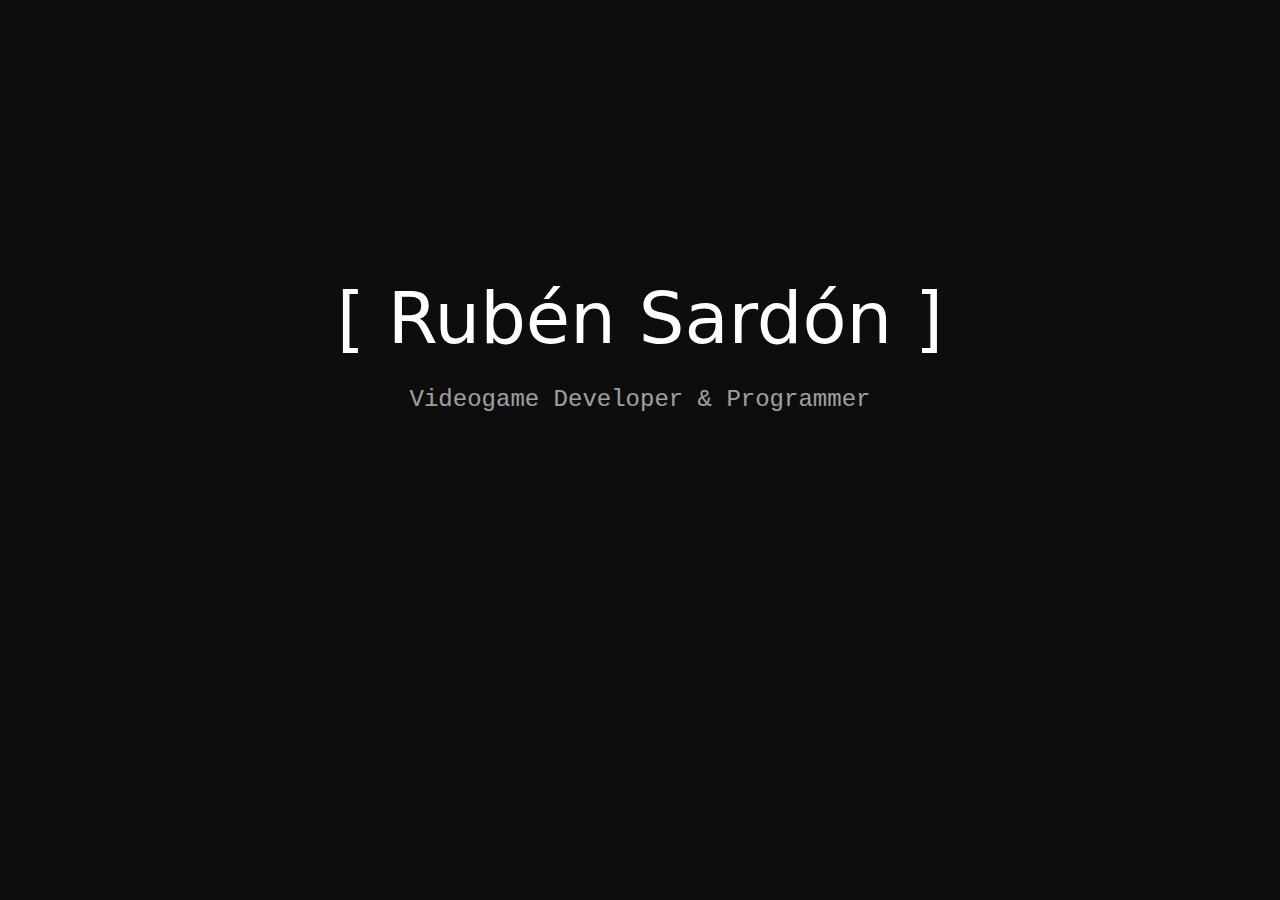
<file: index.html>
<!doctype html>
<html lang="en">

<head>
    <!-- Required meta tags -->
    <meta charset="utf-8">
    <meta name="viewport" content="width=device-width, initial-scale=1">
    <!--meta name="description" content=""-->

    <!-- CSS -->
    <link href="Source/Bootstrap/bootstrap.min.css" rel="stylesheet" defer>
    <link href="style.css" rel="stylesheet" defer>

    <!-- JQuery & Intro animation -->
    <script type="text/javascript" src="Source/jQuery/jquery-1.10.0.min.js" defer></script>
    <script type="text/javascript" src="Source/intro_animation.js" defer></script>

    <title>Rubén Sardón</title>
</head>

<body class="container-fluid">
    <div class="row align-items-center screen-wrapper">
        <main class="col-12 mb-sm-3 mt-auto text-center text-white">
            <h1 id="name" class="display-2 fst-bold my-4 invisible-at-start">[ Rubén Sardón ]</h1>
            <h4 id="role" class="font-monospace invisible-at-start">Videogame Developer & Programmer</h4>
        </main>

        <!-- Navigation -->
        <nav class="col-12 mb-auto mt-3">
            <div class="row justify-content-center font-monospace fs-1">
                <hr id="separator" class="col-12 invisible-at-start">

                <!-- Pages -->
                <a id="Projects" href="https://cumus.github.io/Projects/"
                    class="col-auto mx-5 my-2 btn invisible-at-start badge text-primary">Projects<img
                        src="/Multimedia/Icons/keyboard-down-arrow.svg" class="rotated-90" alt="GoTo"></a>
                <a id="About-Me" href="https://cumus.github.io/AboutMe/"
                    class="col-auto mx-5 my-2 btn invisible-at-start badge text-primary">About Me<img
                        src="/Multimedia/Icons/keyboard-down-arrow.svg" class="rotated-90" alt="GoTo"></a>
                <a id="Contact" href="https://cumus.github.io/Contact/"
                    class="col-auto mx-5 my-2 btn invisible-at-start badge text-primary">Contact<img
                        src="/Multimedia/Icons/keyboard-down-arrow.svg" class="rotated-90" alt="GoTo"></a>

                <!-- Icons -->
                <div class="col-12 my-4">
                    <div class="row align-content-center justify-content-center gx-3">
                        <div class="col-auto mx-3">
                            <a id="Github" href="https://github.com/cumus/" class="btn invisible-at-start"
                                data-toggle="tooltip" data-placement="bottom" title="Github profile">
                                <img src="Multimedia/Networks/github.webp" width="40" height="40" alt="My Github">
                            </a>
                        </div>
                        <div class="col-auto mx-3">
                            <a id="LinkedIn" href="https://www.linkedin.com/in/ruben-sardon-9b0200a4/"
                                class="btn invisible-at-start" data-toggle="tooltip" data-placement="bottom"
                                title="LinkedIn profile">
                                <img src="Multimedia/Networks/linkedin.svg" width="40" height="40" alt="My LinkedIn">
                            </a>
                        </div>
                        <div class="col-auto mx-3">
                            <a id="CV" href="/Multimedia/Docs/CV_RubenSardon2023.pdf" class="btn invisible-at-start"
                                data-toggle="tooltip" data-placement="bottom" title="CV as pdf">
                                <img src="Multimedia/Icons/CV.svg" width="40" height="40" alt="View CV">
                            </a>
                        </div>
                        <div class="col-auto mx-3">
                            <a id="email" href="mailto: me@rubensardon.com" class="invisible-at-start">
                                <img src="Multimedia/Icons/envelope.svg" width="40" height="40" alt="Email">
                            </a>
                        </div>
                    </div>
                </div>
            </div>
        </nav>
    </div>
</body>

</html>
</file>
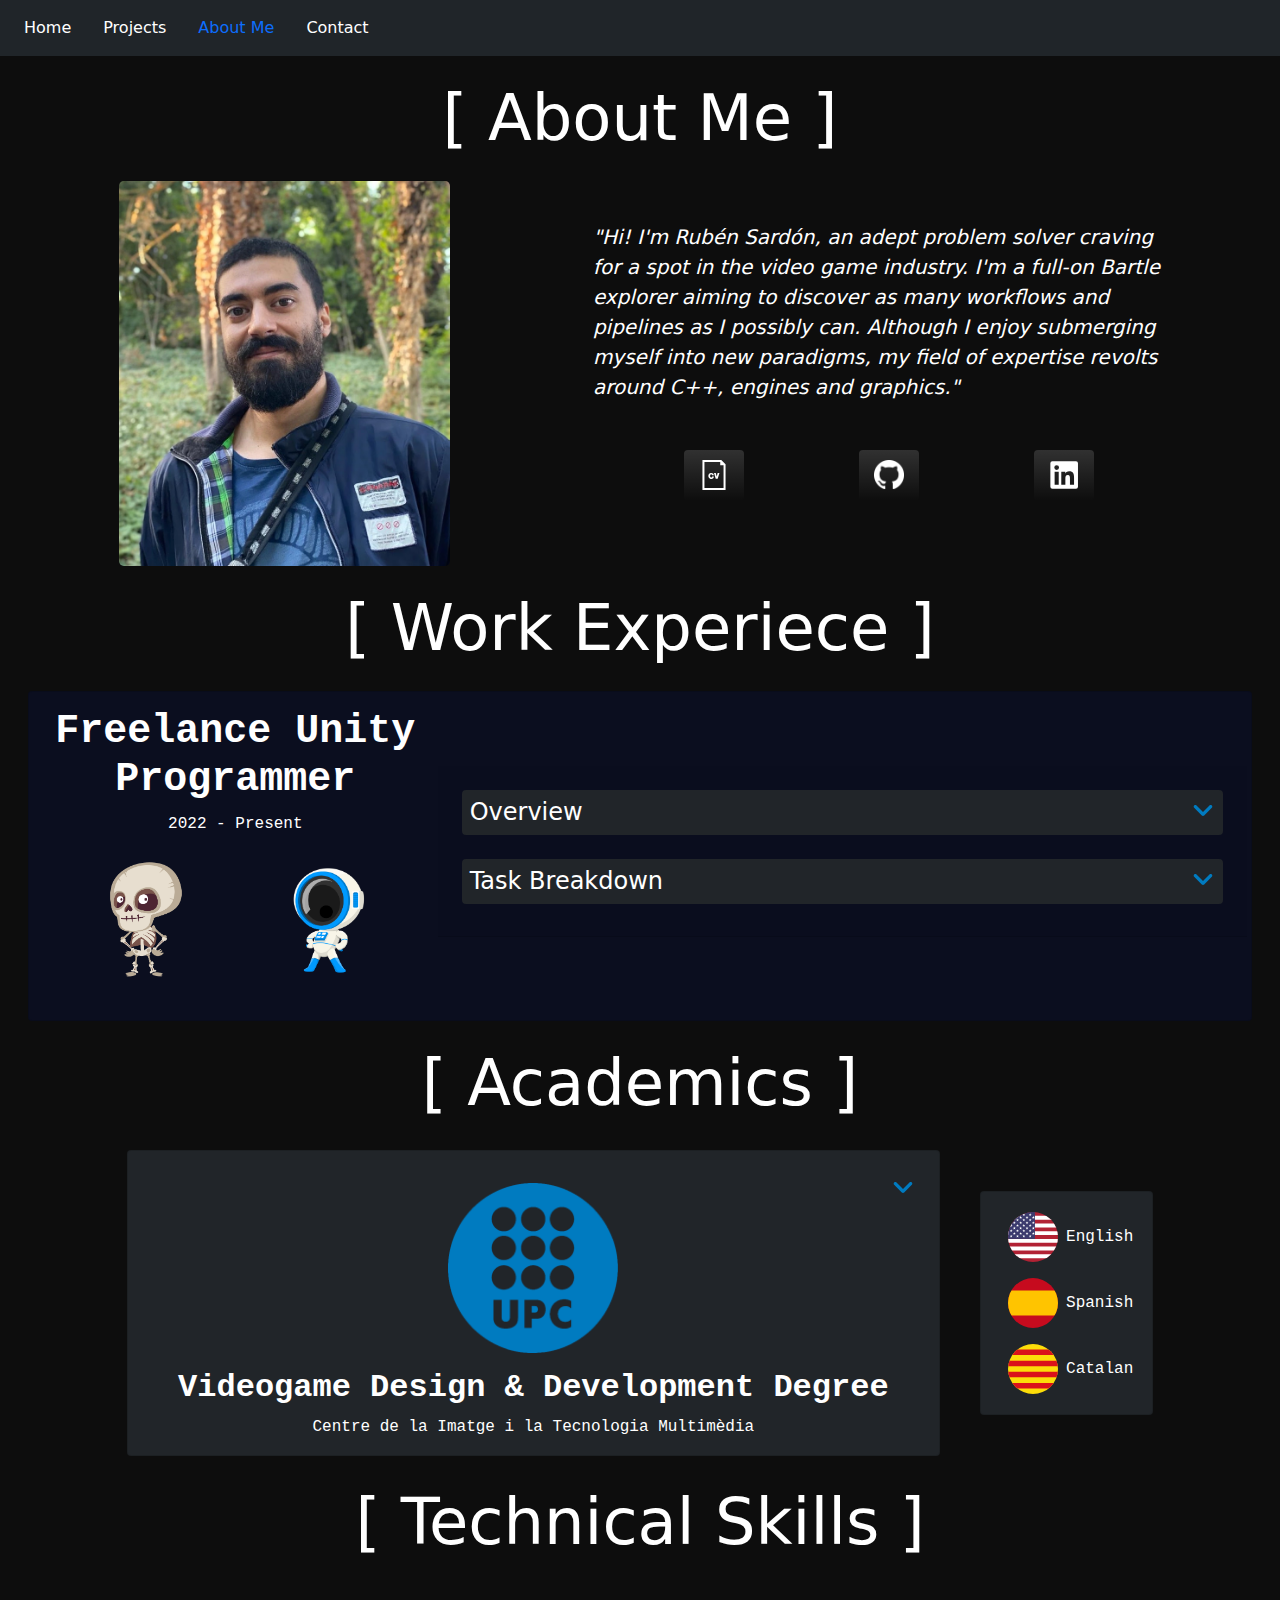
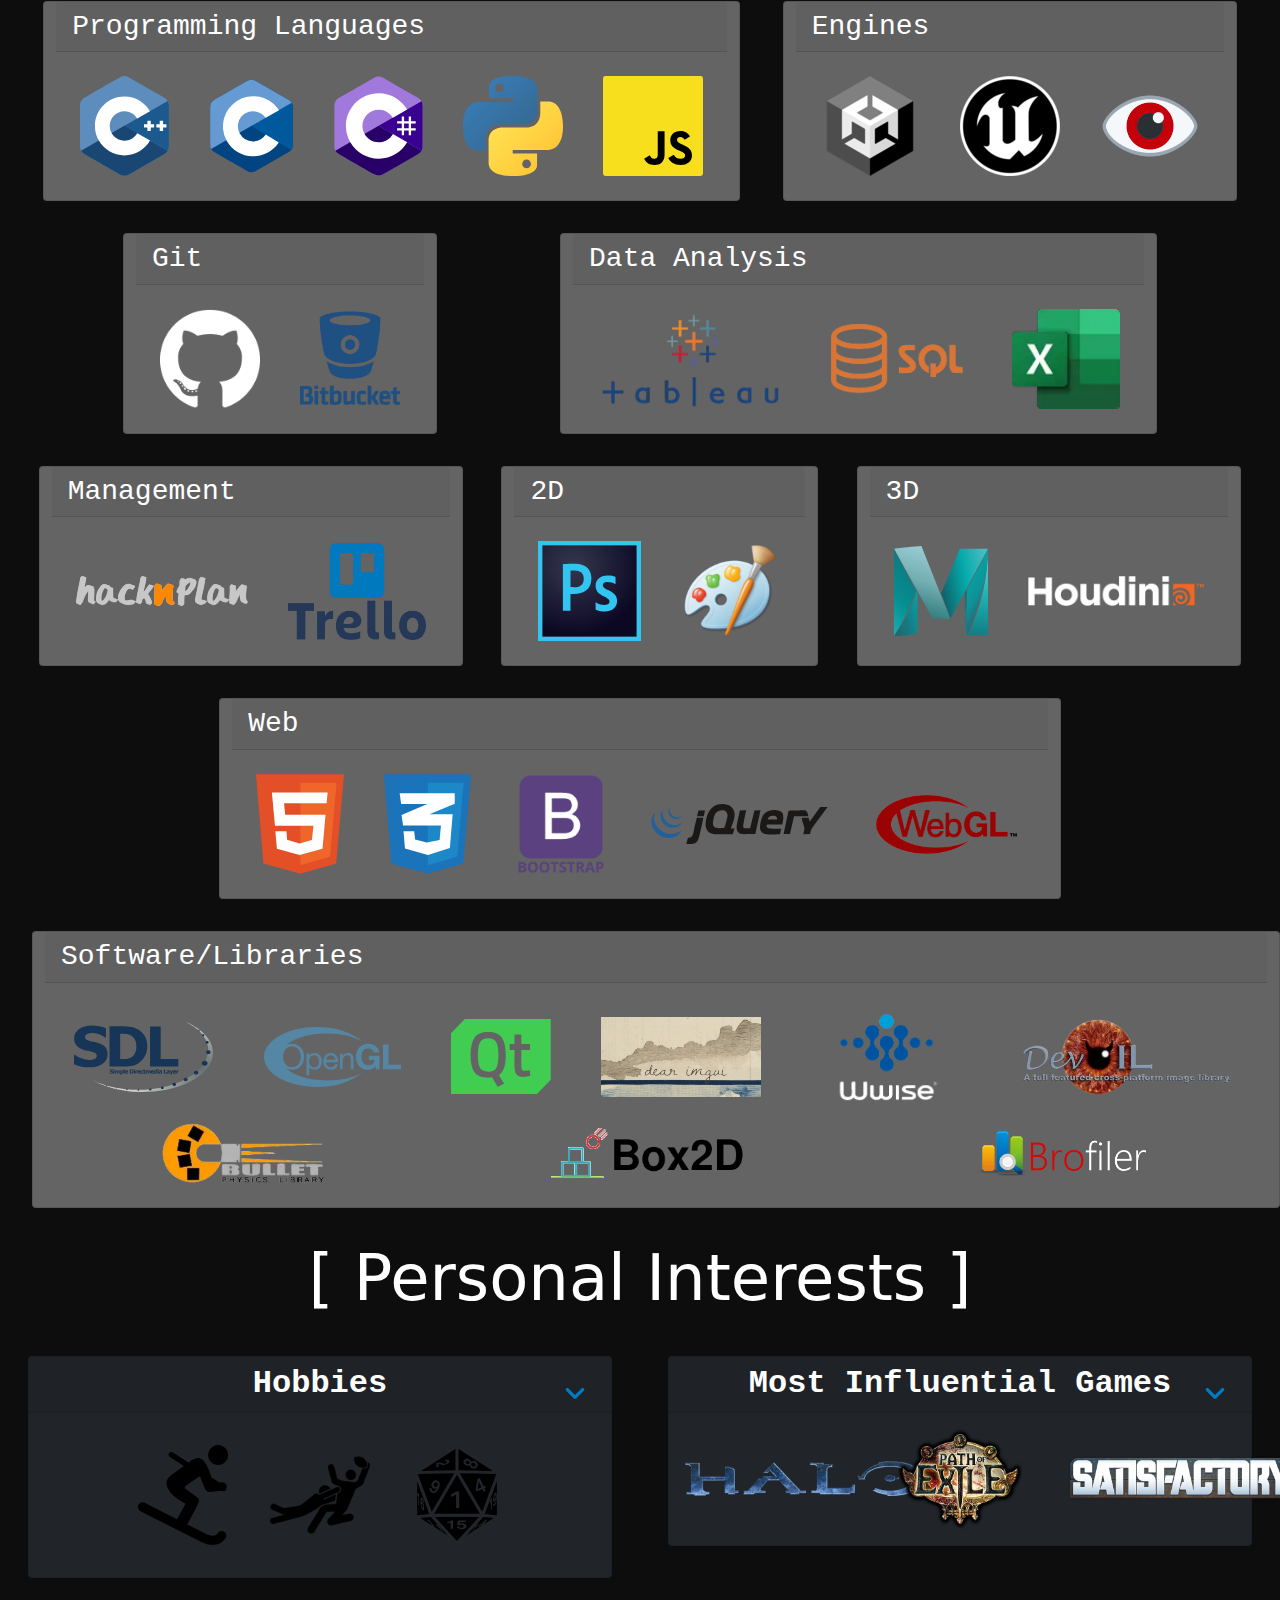
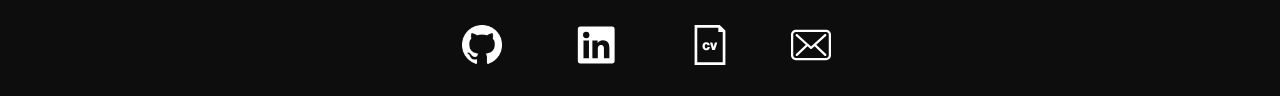
<file: AboutMe/index.html>
<!doctype html>
<html lang="en">

<head>
    <!-- Required meta tags -->
    <meta charset="utf-8">
    <meta name="viewport" content="width=device-width, initial-scale=1">

    <!-- CSS -->
    <link rel="stylesheet" href="/Source/Bootstrap/bootstrap.min.css" defer>
    <link rel="stylesheet" href="/style.css" defer>

    <!-- Bootstrap Bundle with Popper -->
    <script type="text/javascript" src="/Source/Bootstrap/bootstrap.bundle.min.js" defer></script>

    <!-- JQuery & Collapsing Cards -->
    <script type="text/javascript" src="/Source/jQuery/jquery-1.10.0.min.js" defer></script>
    <script type="text/javascript" src="/Source/collapsing_cards.js" defer></script>

    <title>About Me</title>
</head>

<body>

    <!-- Navbar -->
    <nav class="navbar navbar-expand-md navbar-dark navbar-color sticky-top">
        <!-- Navbar Collapsed Button -->
        <button class="navbar-toggler mx-2" type="button" data-bs-toggle="collapse" data-bs-target="#navbarNavAltMarkup"
            aria-controls="navbarNavAltMarkup" aria-expanded="false" aria-label="Toggle navigation">
            <span class="navbar-toggler-icon"></span>
        </button>
        <div class="collapse navbar-collapse ps-2 mt-2 mt-md-0" id="navbarNavAltMarkup">
            <!-- Navbar Site Mapping (left) -->
            <div class="navbar-nav">
                <li class="nav-item mx-2">
                    <a class="nav-link text-white" href="https://cumus.github.io/">Home</a>
                </li>
                <li class="nav-item mx-2">
                    <a class="nav-link text-white" href="https://cumus.github.io/Projects/">Projects</a>
                </li>
                <li class="nav-item nav-link mx-2 my-auto text-primary">About Me</li>
                <li class="nav-item mx-2">
                    <a class="nav-link text-white" href="https://cumus.github.io/Contact/">Contact</a>
                </li>
            </div>
        </div>
    </nav>

    <main class="container-fluid">

        <!-- Me -->
        <h1 class="display-3 fst-bold text-center text-white w-100 my-4">[ About Me ]</h1>
        <div class="row align-items-center justify-content-evenly my-3">
            <div class="col-12 col-md-4 center-block px-5">
                <div class="  ">
                    <img src="/Multimedia/profile.webp" alt="Profile Picture" class="rounded-3 w-100 m-auto">
                </div>
            </div>
            <div class="col-12 col-md-8 col-lg-7 col-xl-6 col-xxl-5 text-white pt-4 px-4 fs-5 my-auto">
                <p><i>"Hi! I'm Rubén Sardón, an adept problem solver craving for a spot in the video game industry. I'm
                        a full-on Bartle explorer aiming to discover as many workflows and pipelines as I possibly can.
                        Although I enjoy submerging myself into new paradigms, my field of expertise revolts around C++,
                        engines and graphics."</i> </p>
                <div class="row align-content-center justify-content-evenly gx-3 my-5">
                    <div class="col-auto badge bg-gradient mx-3">
                        <a id="CV" href="/Multimedia/Docs/CV_RubenSardon2023.pdf" class="btn p-1" data-toggle="tooltip"
                            data-placement="bottom" title="CV as pdf">
                            <img src="/Multimedia/Icons/CV.svg" width="30" height="30" alt="View CV">
                        </a>
                    </div>
                    <div class="col-auto badge bg-gradient mx-3">
                        <a id="Github" href="https://github.com/cumus/" class="btn p-1" data-toggle="tooltip"
                            data-placement="bottom" title="Github profile">
                            <img src="/Multimedia/Networks/github.webp" width="30" height="30" alt="My Github">
                        </a>
                    </div>
                    <div class="col-auto badge bg-gradient mx-3">
                        <a id="LinkedIn" href="https://www.linkedin.com/in/ruben-sardon-9b0200a4/" class="btn p-1"
                            data-toggle="tooltip" data-placement="bottom" title="LinkedIn profile">
                            <img src="/Multimedia/Networks/linkedin.svg" width="30" height="30" alt="My LinkedIn">
                        </a>
                    </div>
                </div>
            </div>
        </div>


        <h1 class="display-3 fst-bold text-center text-white my-4 w-100">[ Work Experiece ]</h1>
        <div class="card bg-proj m-1 mx-sm-3 text-white">
            <div class="card-body row align-items-center">

                <!-- Title -->
                <div class="col-12 col-md-4 text-center font-monospace">
                    <h2 class="fw-bold fs-1">Freelance Unity Programmer</h2>
                    <p class="fs-6 mb-0">2022 - Present</p>
                    <div class="row justify-content-evenly py-4">
                        <img src="/Multimedia/Projects/QELE/app_icon.png" width="120" height="120" class="col-auto">
                        <img src="/Multimedia/Projects/GM/icon.png" width="120" height="120" class="col-auto">
                    </div>
                </div>

                <!-- Overview -->
                <div class="col-12 col-md-8 card-header p-4 mb-2">
                    <div id="box-4" class="mb-4">
                        <img id="box-icon-4" src="/Multimedia/Icons/keyboard-down-arrow.svg" width="40" height="40"
                            class="float-end no-click">
                        <h4 class="text-white p-2 bg-dark rounded">Overview</h4>
                        <div id="box-text-4" class="hidden-at-start p-2">
                            <p>Worked on two gymkhana-type apps made with Unity that used geolocation data to make
                                players explore their surroundings whilst facing a range of mini-games spread
                                throughout. Check out my projects' page to learn more about them.</p>
                        </div>
                    </div>

                    <!-- Task Breakdown -->
                    <div id="box-5">
                        <img id="box-icon-5" src="/Multimedia/Icons/keyboard-down-arrow.svg" width="40" height="40"
                            class="float-end no-click">
                        <h4 class="text-white p-2 bg-dark rounded">Task Breakdown</h4>
                        <div id="box-text-5" class="hidden-at-start p-2">
                            <li>Estimating, composing and presenting <b>modular budgets</b>.</li>
                            <li>Removing dependencies from previously used external assets.</li>
                            <li>Enhancing acquisition of geolocation information for increased reliability.</li>
                            <li>Implementing new minigames based on supplied sketches.</li>
                            <li>Designing and implementing:</li>
                            <div class="ms-4">
                                <li><b>Merged layouts</b> supporting both deployments on a single Unity project.</li>
                                <li><b>Scalable database</b> for:</li>
                                <div class="ms-4">
                                    <li>Modifying game content without having to install new versions.</li>
                                    <li>Saving and comparing playthroughs (<i>rankings</i>).</li>
                                    <li>KPI analysis automation.</li>
                                </div>
                                <li>New and different game modes.</li>
                                <li>User interface animations.</li>
                                <li>Testing panels and tools.</li>
                                <li>Minigames’ abstraction optimizing future implementations.</li>
                            </div>
                        </div>
                    </div>
                </div>
            </div>
        </div>

        <!-- Studies -->
        <h1 class="display-3 fst-bold text-center text-white my-4 w-100">[ Academics ]</h1>
        <div class="row justify-content-center text-white align-items-center">
            <div class="col-12 col-sm-11 col-md-10 col-lg-9 col-xl-8 col-xxl-7 px-1">
                <div id="box-1" class="card bg-dark m-1 mx-sm-3">
                    <div class="card-body text-center font-monospace">
                        <img src="/Multimedia/Networks/UPC.webp" class="float-none my-3" alt="UPC" width="170"
                            height="170">
                        <h2 class="fw-bold">Videogame Design & Development Degree</h2>
                        <p class="fs-6 mb-0">Centre de la Imatge i la Tecnologia Multimèdia</p>
                    </div>
                    <div class="card-img-overlay">
                        <img src="/Multimedia/Icons/keyboard-down-arrow.svg" id="box-icon-1" width="40" height="40"
                            class="float-end no-click">
                    </div>
                    <div id="box-text-1" class="px-4 mb-2 hidden-at-start">
                        In college, I studied the entire process behind building a
                        video game. I learned to design, plan, code, test, analyze, monetize and publish
                        games; complemented with an acute understanding of distinct fields such as audio,
                        physics, accessibility, user experience and player psychology. However, the most
                        valuable lesson remains that in this industry knowledge alone cannot thrive without
                        proper teamwork and communication.
                    </div>
                </div>
            </div>

            <!-- Languages -->
            <div class="col-12 col-sm-8 col-md-auto col-xl-2 px-1">
                <div class="card bg-dark m-1 mx-sm-3 p-1 text-center font-monospace">
                    <div class="row p-2">
                        <div class="col-4 col-xl-12">
                            <img src="/Multimedia/Flags/usa.svg" class="m-2 rounded-circle" alt="USA flag" height="50"
                                width="50">English
                        </div>
                        <div class="col-4 col-xl-12">
                            <img src="/Multimedia/Flags/spain.svg" class="m-2 rounded-circle" alt="Spanish flag"
                                height="50" width="50">Spanish
                        </div>
                        <div class="col-4 col-xl-12">
                            <img src="/Multimedia/Flags/catalonia.svg" class="m-2 rounded-circle" alt="Catalan flag"
                                height="50" width="50">Catalan
                        </div>
                    </div>
                </div>
            </div>
        </div>

        <!-- Skills -->
        <h1 class="display-3 fst-bold text-center text-white mt-4 w-100">[ Technical Skills ]</h1>
        <div class="row justify-content-evenly p-3 font-monospace">
            <div class="col-auto card m-3 bg-skill">
                <h3 class="card-header text-white"> Programming Languages </h3>
                <div class="card-body row align-items-center justify-content-around">
                    <img class="col-auto m-2" height="100" width="89" src="/Multimedia/Softwares/c++.svg" alt="C++">
                    <img class="col-auto m-2" height="100" width="85" src="/Multimedia/Softwares/c.svg" alt="C">
                    <img class="col-auto m-2" height="100" width="89" src="/Multimedia/Softwares/c_sharp.svg" alt="C#">
                    <img class="col-auto m-2" height="100" width="100" src="/Multimedia/Softwares/Python.svg"
                        alt="Python">
                    <img class="col-auto m-2" height="100" width="100" src="/Multimedia/Softwares/javascript.svg"
                        alt="JavaScript">
                </div>
            </div>
            <div class="col-auto card m-3 bg-skill">
                <h3 class="card-header text-white"> Engines </h3>
                <div class="card-body row align-items-center justify-content-around">
                    <img class="col-auto m-2" height="100" width="100" src="/Multimedia/Softwares/Unity.webp"
                        alt="Unity">
                    <img class="col-auto m-2" height="100" width="100" src="/Multimedia/Softwares/Unreal.webp"
                        alt="Unreal">
                    <img class="col-auto m-2" height="100" width="100" src="/Multimedia/Projects/Redeye/redeye_logo.png"
                        alt="RedEye">
                </div>
            </div>
            <div class="col-auto card m-3 bg-skill">
                <h3 class="card-header text-white"> Git </h3>
                <div class="card-body row align-items-center justify-content-around">
                    <img class="col-auto m-2" height="100" width="100" src="/Multimedia/Softwares/GitHub.webp"
                        alt="Github">
                    <img class="col-auto m-2" height="100" width="100" src="/Multimedia/Softwares/bitbucket.webp"
                        alt="Bitbucket">
                </div>
            </div>
            <div class="col-auto card m-3 bg-skill">
                <h3 class="card-header text-white"> Data Analysis </h3>
                <div class="card-body row align-items-center justify-content-around">
                    <img class="col-auto m-2" height="100" width="185" src="/Multimedia/Softwares/tableau.webp"
                        alt="Tableau">
                    <img class="col-auto m-2" height="70" width="150" src="/Multimedia/Softwares/Sql.webp" alt="SQL">
                    <img class="col-auto m-2" height="100" width="108" src="/Multimedia/Softwares/Excel.webp"
                        alt="Excel">
                </div>
            </div>
            <div class="col-auto card m-3 bg-skill">
                <h3 class="card-header text-white"> Management </h3>
                <div class="card-body row align-items-center justify-content-around">
                    <img class="col-auto m-2" height="30" width="172" src="/Multimedia/Softwares/hacknplan.svg"
                        alt="Hacknplan">
                    <img class="col-auto m-2" height="100" width="138" src="/Multimedia/Softwares/Trello.webp"
                        alt="Trello">
                </div>
            </div>
            <div class="col-auto card m-3 bg-skill">
                <h3 class="card-header text-white"> 2D </h3>
                <div class="card-body row align-items-center justify-content-around">
                    <img class="col-auto m-2" height="100" width="103" width="103"
                        src="/Multimedia/Softwares/photoshop.svg" alt="Photoshop">
                    <img class="col-auto m-2" height="100" width="100" src="/Multimedia/Softwares/paint.webp"
                        alt="Paint">
                </div>
            </div>
            <div class="col-auto card m-3 bg-skill">
                <h3 class="card-header text-white"> 3D </h3>
                <div class="card-body row align-items-center justify-content-around">
                    <img class="col-auto m-2" height="90" width="95" src="/Multimedia/Softwares/maya.svg" alt="Maya">
                    <img class="col-auto m-2" height="30" width="176" src="/Multimedia/Softwares/Houdini.webp"
                        alt="Houdini">
                </div>
            </div>
            <div class="col-auto card m-3 bg-skill">
                <h3 class="card-header text-white"> Web </h3>
                <div class="card-body row align-items-center justify-content-around">
                    <img class="col-auto m-2" height="100" width="87" src="/Multimedia/Softwares/html.svg" alt="HTML">
                    <img class="col-auto m-2" height="100" width="87" src="/Multimedia/Softwares/css-3.svg" alt="CSS">
                    <img class="col-auto m-2" height="100" width="100" src="/Multimedia/Softwares/bootstrap.webp"
                        alt="Bootstrap">
                    <img class="col-auto m-2" height="40" width="177" src="/Multimedia/Softwares/jquery.svg"
                        alt="jQuery">
                    <img class="col-auto m-2" height="65" width="156" src="/Multimedia/Softwares/webgl.webp"
                        alt="WebGL">
                </div>
            </div>
            <div class="col-auto card m-3 bg-skill">
                <h3 class="card-header text-white"> Software/Libraries </h3>
                <div class="card-body row align-items-center justify-content-around">
                    <img class="col-auto m-2" height="70" width="139" src="/Multimedia/Softwares/sdl.svg" alt="SDL">
                    <img class="col-auto m-2" height="60" width="137" src="/Multimedia/Softwares/opengl.svg"
                        alt="OpenGL">
                    <img class="col-auto m-2" height="75" width="100" src="/Multimedia/Softwares/qt.svg" alt="Qt">
                    <img class="col-auto m-2" height="80" width="160" src="/Multimedia/Softwares/imgui.webp"
                        alt="ImGui">
                    <img class="col-auto m-2" height="100" width="153" src="/Multimedia/Softwares/wwise.webp"
                        alt="WWise">
                    <img class="col-auto m-2" height="80" width="223" src="/Multimedia/Softwares/DevIL.webp"
                        alt="DevIL http://openil.sourceforge.net/">
                    <img class="col-auto m-2" height="60" width="168" src="/Multimedia/Softwares/bullet_crop.webp"
                        alt="Bullet">
                    <img class="col-auto m-2" height="50" width="197" src="/Multimedia/Softwares/Box2d.webp"
                        alt="Box2D">
                    <img class="col-auto m-2" height="50" width="181" src="/Multimedia/Softwares/brofiler.webp"
                        alt="Optick https://www.optickprofiler.com/">
                </div>
            </div>
        </div>

        <!-- Personal Interests -->
        <h1 class="display-3 fst-bold text-white text-center mb-4">[ Personal Interests ]</h1>
        <div class="row justify-content-center text-white">

            <!-- Hobbies -->
            <div class="col-12 col-lg-6">
                <div id="box-2" class="card bg-dark m-3">
                    <h2 class="card-header font-monospace fw-bold text-center">Hobbies</h2>
                    <div class="card-body text-center">
                        <img src="/Multimedia/Interests/ski.svg" class="m-3" alt="Ski" height="100" width="100">
                        <img src="/Multimedia/Interests/rugby.webp" class="m-3" alt="Rugby" height="100" width="100">
                        <img src="/Multimedia/Interests/dnd.svg" class="m-3" alt="DnD" height="100" width="100">
                    </div>
                    <div class="card-img-overlay">
                        <img src="/Multimedia/Icons/keyboard-down-arrow.svg" id="box-icon-2" height="40" width="40"
                            class="float-end no-click">
                    </div>
                    <div id="box-text-2" class="card-footer px-4 mb-2 hidden-at-start">
                        <h4 class="text-center">Ski</h4>
                        <p>Skiing might seem frightening at first glance; but, once you get comfortable with the
                            basics,
                            you can ski down any slope. Gear up and satiate yourself with adrenaline whilst enjoying
                            the
                            landmarks and its clean air.</p>
                        <hr>
                        <h4 class="text-center">Rugby</h4>
                        <p>Nothing better than rugby to really learn the meaning of sportsmanship and teamwork. It's
                            all
                            about managing as a team to coordinate and push together to move the ball forward. Being
                            a
                            contact sport, your companions depend on your own skills to protect yourself during the
                            rough and tumble and vice versa. The camaraderie not only affects your team, but the
                            other
                            teams as well as there is a third part in a match where we all feast together and get to
                            know each other. In my opinion, the best sport ever.</p>
                        <hr>
                        <h4 class="text-center">Dungeons & Dragons</h4>
                        <p>I recently got involved with the wonders of roleplaying. After reading the huge manuals,
                            understanding character creation and practicing combat mechanics, your GM can send your
                            adventuring group into a campaign with an endless stream of content. Half of the
                            decisions
                            made are following the guidelines and the rest is free for the players to interact in
                            any
                            way possible.</p>
                    </div>
                </div>
            </div>

            <!-- Most Influential Games -->
            <div class="col-12 col-lg-6">
                <div id="box-3" class="card bg-dark m-3 ">
                    <h2 class="card-header font-monospace fw-bold text-center">Most Influential Games</h2>
                    <div class="card-body row align-items-center justify-content-center">
                        <div class="col-auto col-xl-4 text-center">
                            <img src="/Multimedia/Interests/halo.webp" class="mx-auto" alt="Halo" width="245"
                                height="35">
                        </div>
                        <div class="col-auto col-xl-4 text-center">
                            <img src="/Multimedia/Interests/poe.webp" class="mx-auto" alt="Path of Exile" width="124"
                                height="100">
                        </div>
                        <div class="col-auto col-xl-4 text-center">
                            <img src="/Multimedia/Interests/Satisfactory.webp" class="mx-auto" alt="Satisfactory"
                                width="229" height="45">
                        </div>
                    </div>
                    <div class="card-img-overlay">
                        <img src="/Multimedia/Icons/keyboard-down-arrow.svg" id="box-icon-3" height="40" width="40"
                            class="float-end no-click">
                    </div>
                    <div id="box-text-3" class="card-footer px-4 mb-2 hidden-at-start">

                        <h4 class="text-center">Halo</h4>
                        <p>My first console was an Xbox in 2001 and it came with Halo. It's a fantasy FPS set in
                            space
                            where you play as Master Chief fighting aliens. The game and its sequels have evolved
                            into a
                            successful grand franchise. The combat, the driving, the storytelling and the
                            environment
                            setup are what makes it have a fond place in my heart. Halo 3 is the game I have played
                            most. I made a mayor time investment into its multiplayer arena.</p>
                        <hr>
                        <h4 class="text-center">Path of Exile</h4>
                        <p>POE has a critical moment at the beginning of the experience where most players instantly
                            decide to stop playing. The moment you gaze upon the inhumanly complex skill tree you
                            are
                            faced with the challenge of understanding and progressing the different branches.
                            Together
                            with the arsenal of items and skills, inventory management and variety of mechanics, the
                            game becomes a competition to optimize your character set. The game resets every couple
                            of
                            months with added content which gives it endless replayability. </p>
                        <hr>
                        <h4 class="text-center">Satisfactory</h4>
                        <p>Satisfactory is perfect. You start in a hostile land empty-handed and end up producing
                            massive systems to industrialize and power your settlement. I'm obsessed with
                            optimization
                            and this game lets you tickle that part of your brain that tells you that something can
                            be
                            improved. It's similar to Minecraft if it was solely centered around redstone
                            automation;
                            which clearly is the way I prefer to play.</p>
                    </div>
                </div>
            </div>
        </div>

        <!-- Footer -->
        <footer class="row align-content-center justify-content-center gx-3 my-4">
            <div class="col-auto mx-3">
                <a id="Github" href="https://github.com/cumus/" class="btn" data-toggle="tooltip"
                    data-placement="bottom" title="Github profile">
                    <img src="/Multimedia/Networks/github.webp" width="40" height="40" alt="My Github">
                </a>
            </div>
            <div class="col-auto mx-3">
                <a id="LinkedIn" href="https://www.linkedin.com/in/ruben-sardon-9b0200a4/" class="btn"
                    data-toggle="tooltip" data-placement="bottom" title="LinkedIn profile">
                    <img src="/Multimedia/Networks/linkedin.svg" width="40" height="40" alt="My LinkedIn">
                </a>
            </div>
            <div class="col-auto mx-3">
                <a id="CV" href="/Multimedia/Docs/CV_RubenSardon2023.pdf" class="btn" data-toggle="tooltip"
                    data-placement="bottom" title="CV as pdf">
                    <img src="/Multimedia/Icons/CV.svg" width="40" height="40" alt="View CV">
                </a>
            </div>
            <div class="col-auto mx-3 my-auto">
                <a id="email" href="mailto: me@rubensardon.com">
                    <img src="/Multimedia/Icons/envelope.svg" width="40" height="40" alt="Email">
                </a>
            </div>
        </footer>
    </main>
</body>

</html>
</file>
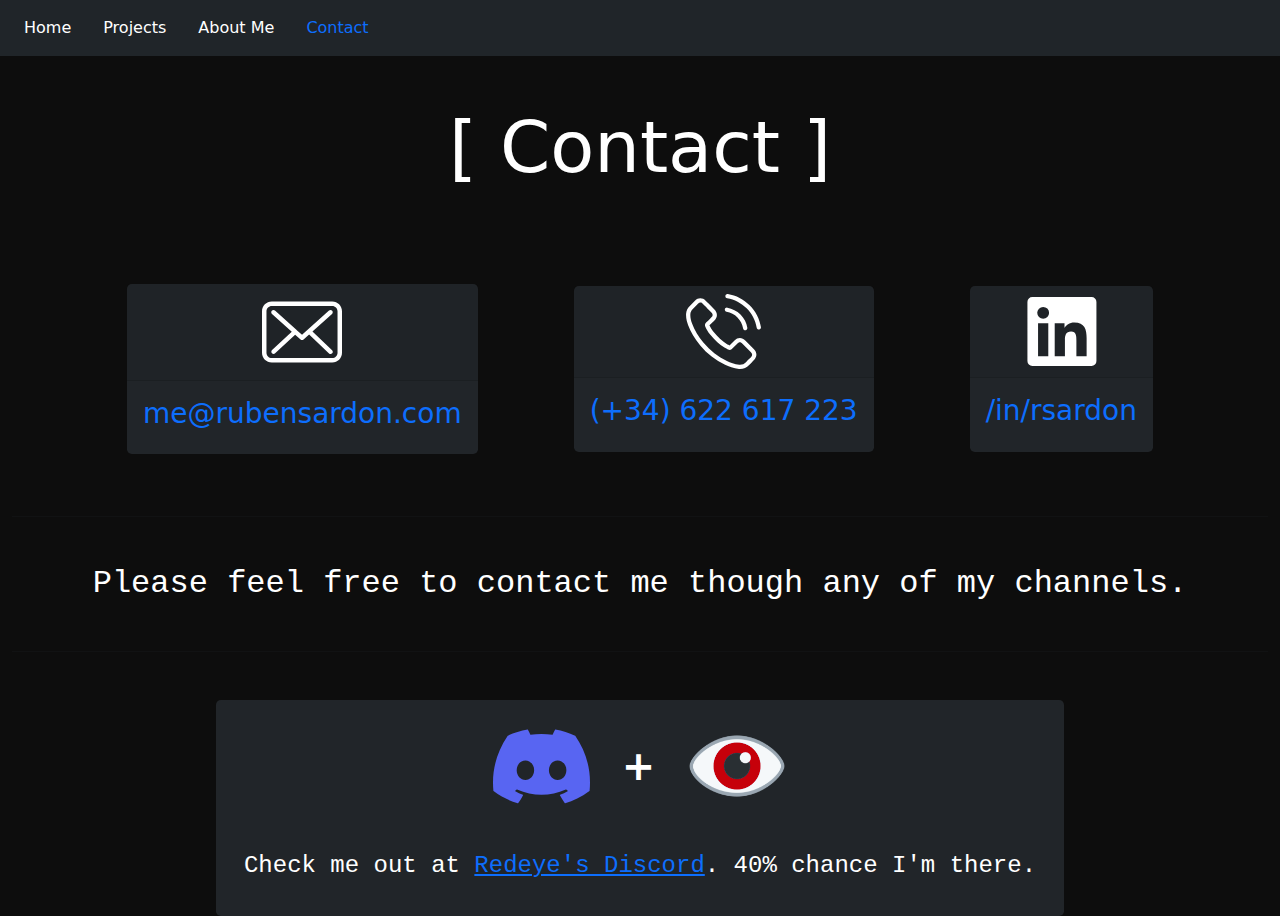
<file: Contact/index.html>
<!doctype html>
<html lang="en">

<head>
    <!-- Required meta tags -->
    <meta charset="utf-8">
    <meta name="viewport" content="width=device-width, initial-scale=1">

    <!-- CSS -->
    <link rel="stylesheet" href="/Source/Bootstrap/bootstrap.min.css" defer>
    <link rel="stylesheet" href="/style.css" defer>

    <!-- Bootstrap Bundle with Popper -->
    <script type="text/javascript" src="/Source/Bootstrap/bootstrap.bundle.min.js" defer></script>

    <title>Contact</title>
</head>

<body>

    <!-- Navbar -->
    <nav class="navbar navbar-expand-md navbar-dark navbar-color sticky-top">
        <!-- Navbar Collapsed Button -->
        <button class="navbar-toggler mx-2" type="button" data-bs-toggle="collapse" data-bs-target="#navbarNavAltMarkup"
            aria-controls="navbarNavAltMarkup" aria-expanded="false" aria-label="Toggle navigation">
            <span class="navbar-toggler-icon"></span>
        </button>
        <div class="collapse navbar-collapse ps-2 mt-2 mt-md-0" id="navbarNavAltMarkup">
            <!-- Navbar Site Mapping (left) -->
            <div class="navbar-nav">
                <li class="nav-item mx-2">
                    <a class="nav-link text-white" href="https://cumus.github.io/">Home</a>
                </li>
                <li class="nav-item mx-2">
                    <a class="nav-link text-white" href="https://cumus.github.io/Projects/">Projects</a>
                </li>
                <li class="nav-item mx-2">
                    <a class="nav-link text-white" href="https://cumus.github.io/AboutMe/">About Me</a>
                </li>
                <li class="nav-item nav-link mx-2 my-auto text-primary">Contact</li>
            </div>
        </div>
    </nav>

    <main class="container-fluid text-white text-center">
        <h1 class="display-2 fst-bold my-5">[ Contact ]</h1>
        <div class="row justify-content-center align-items-center">
            <!-- Email -->
            <div class="col-auto px-5">
                <div class="card bg-dark border-0 rounded-3">
                    <a href="mailto: me@rubensardon.com" class="text-decoration-none">
                        <div class="card-header">
                            <img class="mx-auto" height="80" width="80" src="/Multimedia/Icons/envelope.svg"
                                alt="Email">
                        </div>
                        <h3 class="card-body">me@rubensardon.com</h3>
                    </a>
                </div>
            </div>
            <!-- Phone -->
            <div class="col-auto px-5 my-5">
                <div class="card bg-dark border-0 rounded-3">
                    <a href="tel: 622617223" class="text-decoration-none">
                        <div class="card-header">
                            <img class="mx-auto" height="75" width="75" src="/Multimedia/Icons/phone.svg"
                                alt="Phone">
                        </div>
                        <h3 class="card-body">(+34) 622 617 223</h3>
                    </a>
                </div>
            </div>
            <!-- LinkedIn -->
            <div class="col-auto px-5">
                <div class="card bg-dark border-0 rounded-3">
                    <a href="https://www.linkedin.com/in/ruben-sardon-9b0200a4/" class="text-decoration-none">
                        <div class="card-header">
                            <img class="mx-auto" height="75" width="75"
                                src="/Multimedia/Networks/linkedin.svg" alt="LinkedIn">
                        </div>
                        <h3 class="card-body">/in/rsardon</h3>
                    </a>
                </div>
            </div>
        </div>
        <hr class="bg-dark">
        <h2 class="font-monospace my-5">Please feel free to contact me though any of my channels.</h2>
        <hr class="bg-dark">
        <div class="row justify-content-center mt-5">
            <div class="card col-auto bg-dark border-0 rounded-3">
                <div class="row justify-content-center align-items-center">
                    <img class="col-auto m-3 p-0" height="75" width="75" src="/Multimedia/Networks/discord.svg"
                        alt="Discord">
                    <p class="col-auto fw-bold fs-1 m-3 p-0">+</p>
                    <img class="col-auto m-3 p-0" height="100" width="100"
                        src="/Multimedia/Projects/Redeye/redeye_logo.png" alt="RedEye logo">
                </div>
                <p class="card-body font-monospace fs-4">Check me out at <a
                        href="https://discord.gg/HyhdcJMWJ3">Redeye's Discord</a>. 40% chance I'm there.</p>
            </div>
        </div>
    </main>
</body>

</html>
</file>
<file: style.css>
/* Color Pallette */
body {
    background-color: #0D0D0D;
}

.navbar {
    background-color: #202529
}

.bg-skill {
    background-color: #646464;
}

.bg-proj {
    background-color: rgba(6, 18, 87, 0.253);
}

.bg-redeye {
    background-color: rgba(90, 0, 0, 0.137);
}

/* Home page vertical span */
.screen-wrapper {
    height: 100vh;
}

/* Hide content through opacity */
.hidden-at-start {
    display: none;
}

.invisible-at-start {
    opacity: 0;
}

/* Projects' thumbnails */
.proj-cover-1 {
    min-width: 40vw;
    height: 45vh;
    object-fit: cover;
}

.proj-contain-1 {
    min-width: 40vw;
    height: 45vh;
    object-fit: contain;
}

.proj-cover-2 {
    min-width: 27vw;
    height: 25vh;
    object-fit: cover;
}

.proj-contain-2 {
    min-width: 27vw;
    height: 25vh;
    object-fit: contain;
}

/* Embeded videos span vertically */
.iframe-16-9 {
    position: relative;
    padding-bottom: 56.25%;
    padding-top: 35px;
    height: 0;
    overflow: hidden;
    width: 100%;
}

.iframe-16-9 iframe {
    position: absolute;
    top: 0;
    left: 0;
    width: 100%;
    height: 100%;
}

/* Custom Scrollbar */
::-webkit-scrollbar {
    width: 10px;
}

::-webkit-scrollbar-thumb {
    background: #646464;
    height: 5vh;
}

::-webkit-scrollbar-track {
    background: #0D0D0D;
}

::-webkit-scrollbar-thumb:hover {
    background: rgb(54, 54, 54);
}

/* Other Utility */
.rotated-90 {
    transform: rotate(-90deg);
}

.no-click{
    pointer-events: none;
}
</file>
